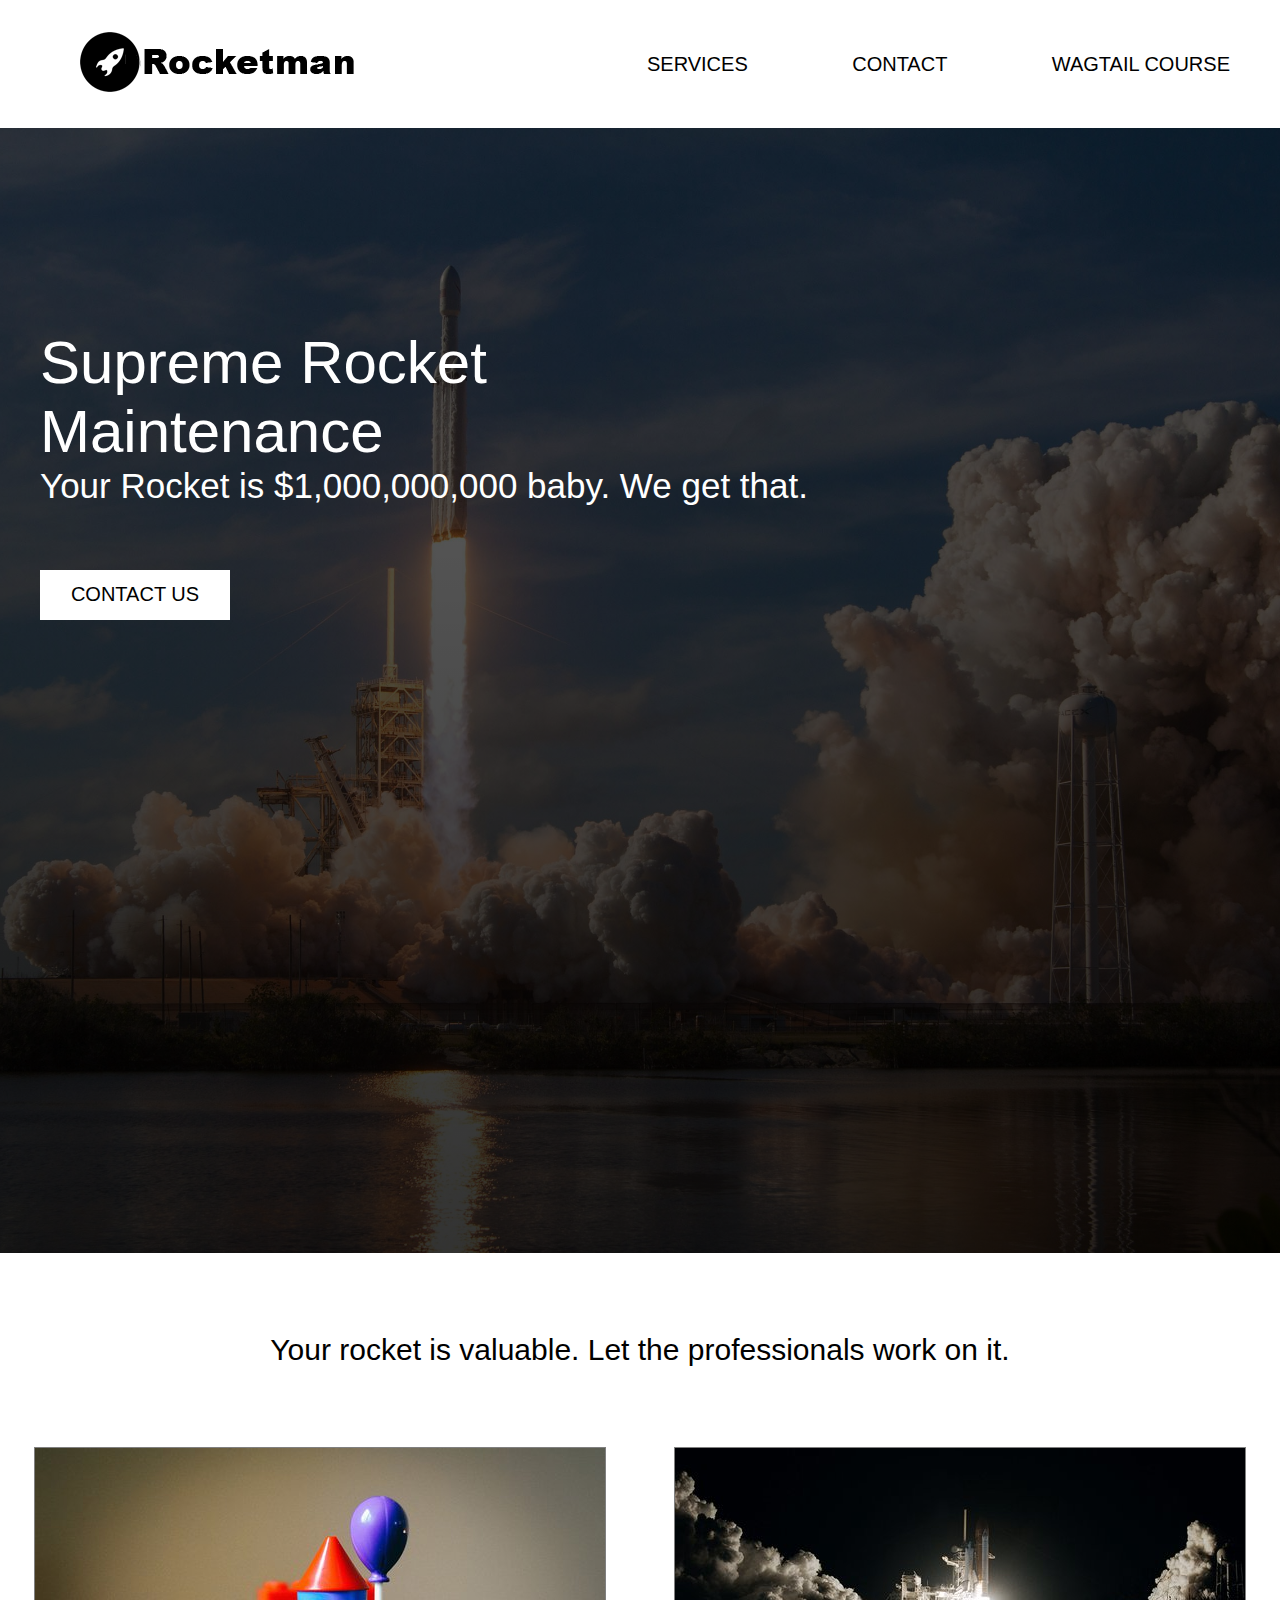
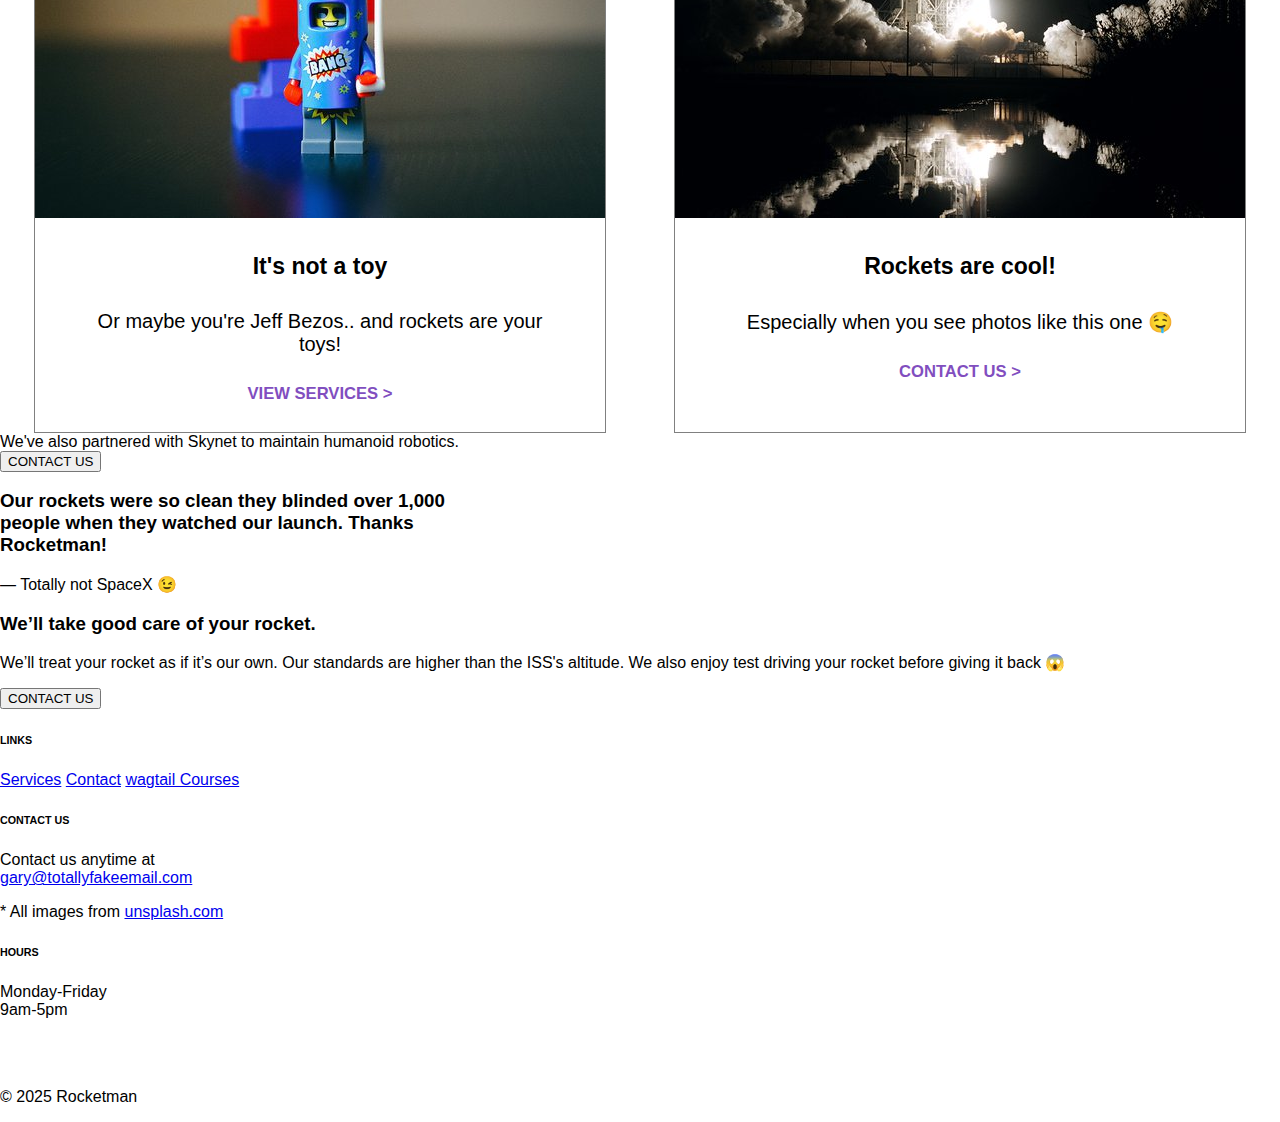
<file: index.html>
<!DOCTYPE html>
<html lang="en">

<head>
  <meta charset="UTF-8" />
  <meta name="viewport" content="width=device-width, initial-scale=1.0" />
  <title>Supreme Rocket Maintenance</title>
  <link rel="stylesheet" href="style.css" />
</head>

<body>
  <div>
    <nav>
      <div><a href="index.html">
          <img src="images/rocket.png" alt="" /></a>
      </div>
      <div>
        <ul id="nav-ul">
          <a href="services.html">SERVICES</a>
          <a href="contact.html">CONTACT</a>
          <a target="_blank" href="wagtail.html">WAGTAIL COURSE</a>
        </ul>
      </div>
    </nav>
  </div>
  <div id="please">
    <ul id="nobullet">
      <li>Supreme Rocket</li>
      <li>Maintenance</li>
      <li id="small">Your Rocket is $1,000,000,000 baby. We get that.</li>
    </ul>
    <div id="rbtn">
      <a href="contact.html">
        <button id="rocketbtn">CONTACT US</button>
      </a>
    </div>
  </div>

  <div id="rocketvalue">
    Your rocket is valuable. Let the professionals work on it.
  </div>

  <div id="services1_2">
    <div id="serviceborder">
      <div id="service1style">
        <a href="services.html">
          <img src="images/service img 1.jpg" alt="" />
        </a>
      </div>
      <div class="serviceText">
        <a href="services.html">
          <h4>It's not a toy</h4>
        </a>
        <a href="services.html">
          <p>Or maybe you're Jeff Bezos.. and rockets are your <br>toys!</p>
        </a>
        <a href="services.html">
          <h5>VIEW SERVICES ></h5>
        </a>
        </a>
      </div>
    </div>

    <div id="serviceborder">
      <div id="">
        <a href="services.html">
          <img src="images/service img 2.jpg" alt="" />
        </a>
      </div>
      <div class="serviceText">
        <a href="services.html">
          <h4>Rockets are cool!</h4>
        </a>
        <a href="services.html">
          <p>Especially when you see photos like this one 🤤</p>
        </a>
        <a href="services.html">
          <h5>CONTACT US ></h5>
        </a>
        </a>
      </div>
    </div>
  </div>
  <div id="wapws">
    We've also partnered with Skynet to maintain humanoid robotics.
  </div>
  <div id="rbtn2">
    <a href="contact.html">
      <button id="rocketbtn2">
        CONTACT US
      </button>
    </a>
  </div>
  <div>
    <h3 id="orwsc">
      Our rockets were so clean they blinded over 1,000 <br> people when they watched our launch. Thanks <br> Rocketman!
    </h3>
    <p id="TNS">
      — Totally not SpaceX 😉
    </p>
  </div>
  <div id="lastpart">
    <div id="bottomContainer">
      <div>
        <h3>We’ll take good care of your rocket.</h3>
        <p>We’ll treat your rocket as if it’s our own. Our standards are higher than the ISS's altitude. We also enjoy
          test driving your rocket before giving it back 😱</p>

      </div>
      <div>
        <a href="contact.html">
          <button id="rocketbtn3">
            CONTACT US
          </button>
        </a>
      </div>
    </div>
  </div>
  <footer>
    <div id="footerdiv">
      <div id="linkdiv">
        <h6>LINKS</h6>
        <a href="services.html">Services</a>
        <a href="contact.html">Contact</a>
        <a href="wagtail.html">wagtail Courses</a>
      </div>
      <div id="footercontact">
        <h6>CONTACT US</h6>
        <p>Contact us anytime at <br> <a href="mailto:gary@totallyfakeemail.com">gary@totallyfakeemail.com</a></p>
        <p>* All images from <a href="https://unsplash.com/">unsplash.com</a></p>
      </div>
      <div id="footerhours">
        <h6>HOURS</h6>
        <p>Monday-Friday <br>9am-5pm</p>
      </div>

      <div id="footerrocketman">
        <div id="fri">
          <div id="fri1">
            <a href=""><img src="images/twitter.svg" alt=""></a>
          </div>
          <div>
            <a href=""><img src="images/youtube.svg" alt=""></a>
          </div>
        </div>
        <p>© 2025 Rocketman</p>
      </div>

    </div>
  </footer>
</body>

</html>
</file>
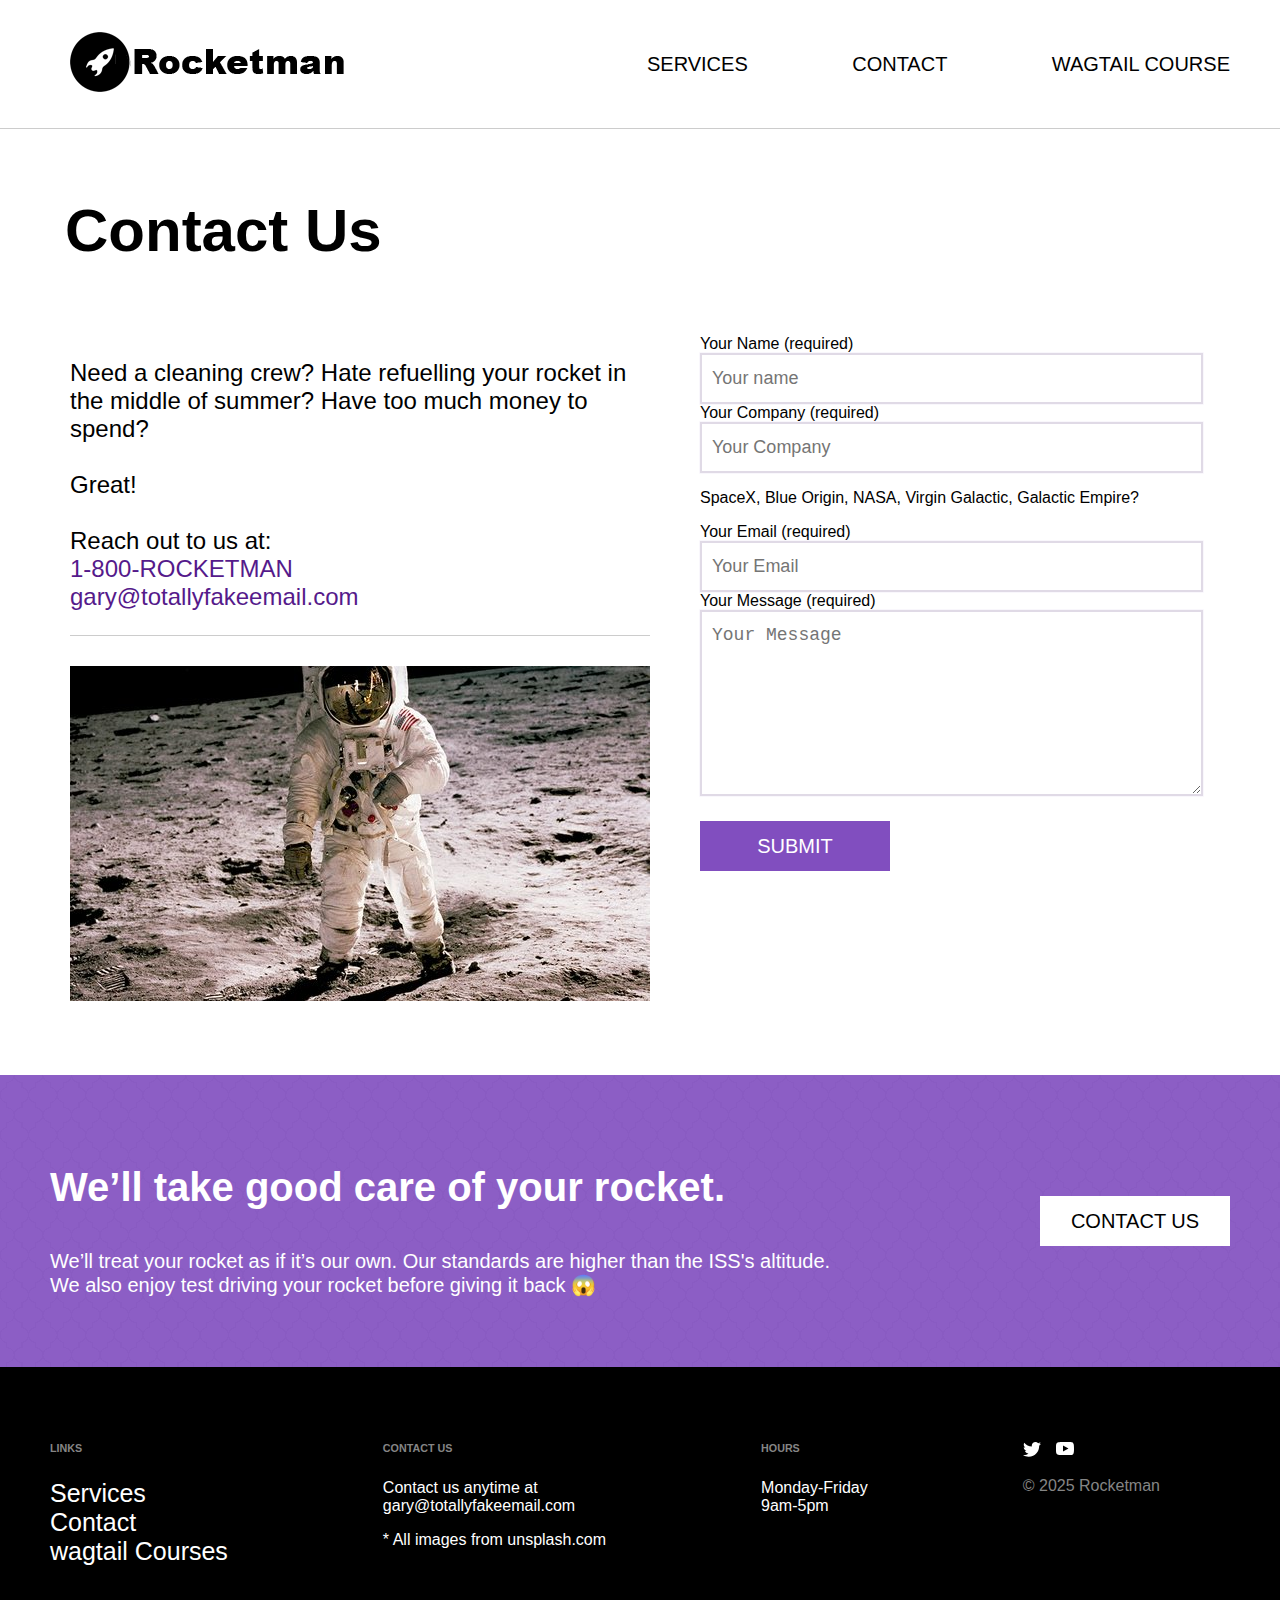
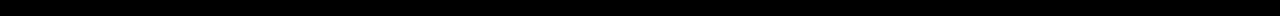
<file: contact.html>
<!DOCTYPE html>
<html lang="en">

<head>
  <meta charset="UTF-8" />
  <meta name="viewport" content="width=device-width, initial-scale=1.0" />
  <title>Contact</title>
  <link rel="stylesheet" href="contact.css" />
</head>

<body>
  <div>
    <nav id="navborder">
      <div>
        <a href="index.html"><img src="images/rocket.png" alt="" /></a>
      </div>
      <div>
        <ul id="nav-ul">
          <a href="services.html">SERVICES</a>
          <a href="contact.html">CONTACT</a>
          <a target="_blank" href="wagtail.html">WAGTAIL COURSE</a>
        </ul>
      </div>
    </nav>
  </div>
  <div id="contact">
    <h1>Contact Us</h1>
  </div>
  <div id="body">
    <div>
      <div id="nacc">
        <p>
          Need a cleaning crew? Hate refuelling your rocket in <br />the
          middle of summer? Have too much money to
          <br />spend?<br /><br />Great! <br /><br />Reach out to us at:
          <br /><a href="">1-800-ROCKETMAN</a> <br /><a href="">gary@totallyfakeemail.com</a>
        </p>
      </div>
      <div id="spacedude">
        <img src="images/spacedude.jpg" alt="" />
      </div>
    </div>

    <div id="fillin">
      <div id="name">
        <label>Your Name (required)</label>
        <div>
          <input id="formControl" type="text" placeholder="Your name" />
        </div>
      </div>
      <div id="company">
        <label>Your Company (required)</label>
        <div>
          <input id="formControl" type="text" placeholder="Your Company" />
        </div>
        <p>SpaceX, Blue Origin, NASA, Virgin Galactic, Galactic Empire?</p>
      </div>
      <div id="email">
        <label>Your Email (required)</label>
        <div>
          <input id="formControl" type="email" placeholder="Your Email" />
        </div>
      </div>
      <div id="message">
        <label>Your Message (required)</label>
        <textarea cols="40" rows="6" name="" id="formControl" placeholder="Your Message"></textarea>
      </div>
      <div id="rbtn2">
        <a href="contact.html">
          <button id="rocketbtn2">SUBMIT</button>
        </a>
      </div>
    </div>
  </div>
  <div id="lastpart">
    <div id="bottomContainer">
      <div>
        <h3>We’ll take good care of your rocket.</h3>
        <p>
          We’ll treat your rocket as if it’s our own. Our standards are higher
          than the ISS's altitude. We also enjoy test driving your rocket
          before giving it back 😱
        </p>
      </div>
      <div>
        <a href="contact.html">
          <button id="rocketbtn3">CONTACT US</button>
        </a>
      </div>
    </div>
  </div>
  <footer>
    <div id="footerdiv">
      <div id="linkdiv">
        <h6>LINKS</h6>
        <a href="services.html">Services</a>
        <a href="contact.html">Contact</a>
        <a href="wagtail.html">wagtail Courses</a>
      </div>
      <div id="footercontact">
        <h6>CONTACT US</h6>
        <p>
          Contact us anytime at <br />
          <a href="mailto:gary@totallyfakeemail.com">gary@totallyfakeemail.com</a>
        </p>
        <p>
          * All images from <a href="https://unsplash.com/">unsplash.com</a>
        </p>
      </div>
      <div id="footerhours">
        <h6>HOURS</h6>
        <p>Monday-Friday <br />9am-5pm</p>
      </div>

      <div id="footerrocketman">
        <div id="fri">
          <div id="fri1">
            <a href=""><img src="images/twitter.svg" alt="" /></a>
          </div>
          <div>
            <a href=""><img src="images/youtube.svg" alt="" /></a>
          </div>
        </div>
        <p>© 2025 Rocketman</p>
      </div>
    </div>
  </footer>
</body>

</html>
</file>
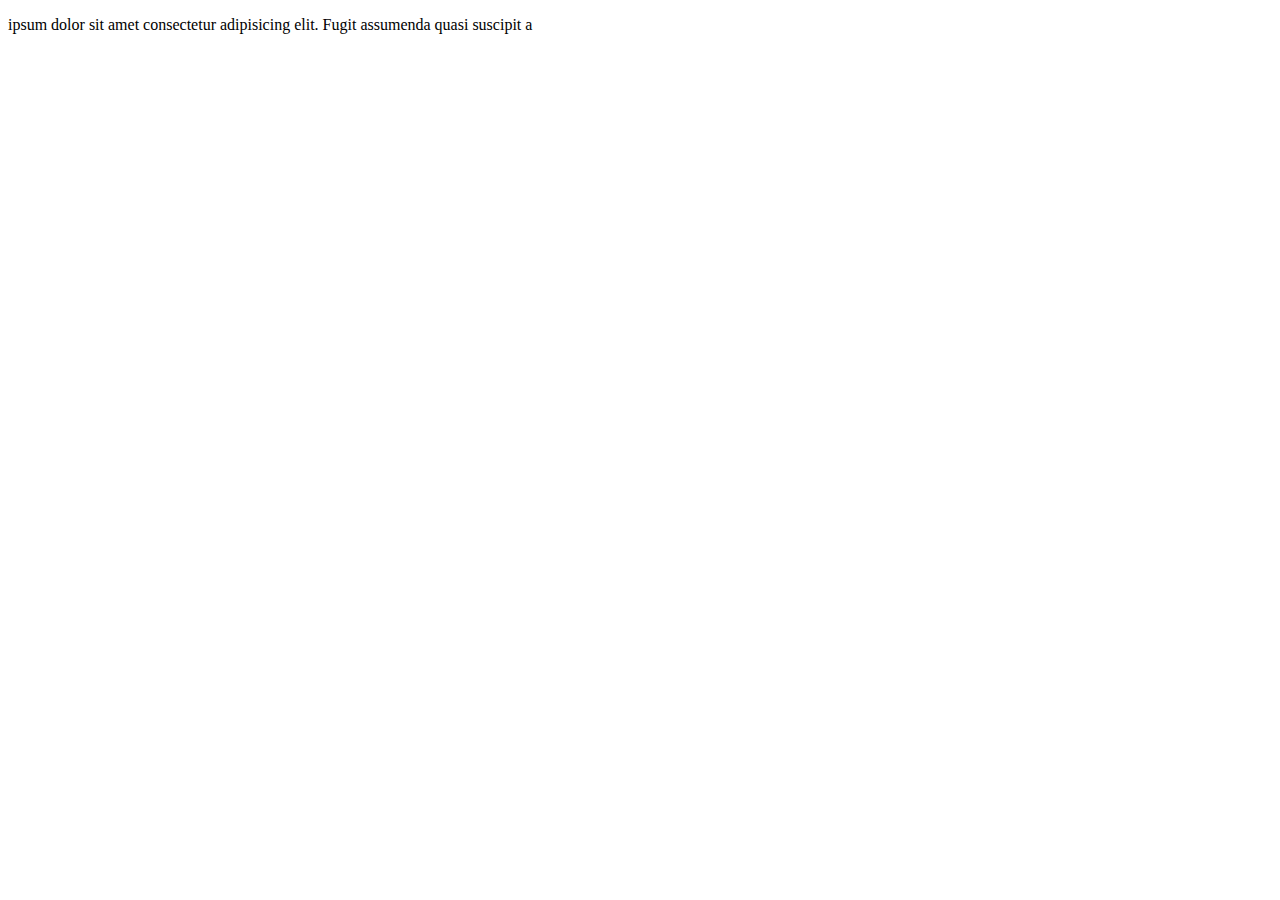
<file: new.html>
<!DOCTYPE html>
<html lang="en">
<head>
    <title>html 201</title>
</head>
<body>
    <p><span> ipsum dolor sit amet consectetur adipisicing elit</span>. Fugit assumenda quasi suscipit a </p>
</body>
</html>
</file>
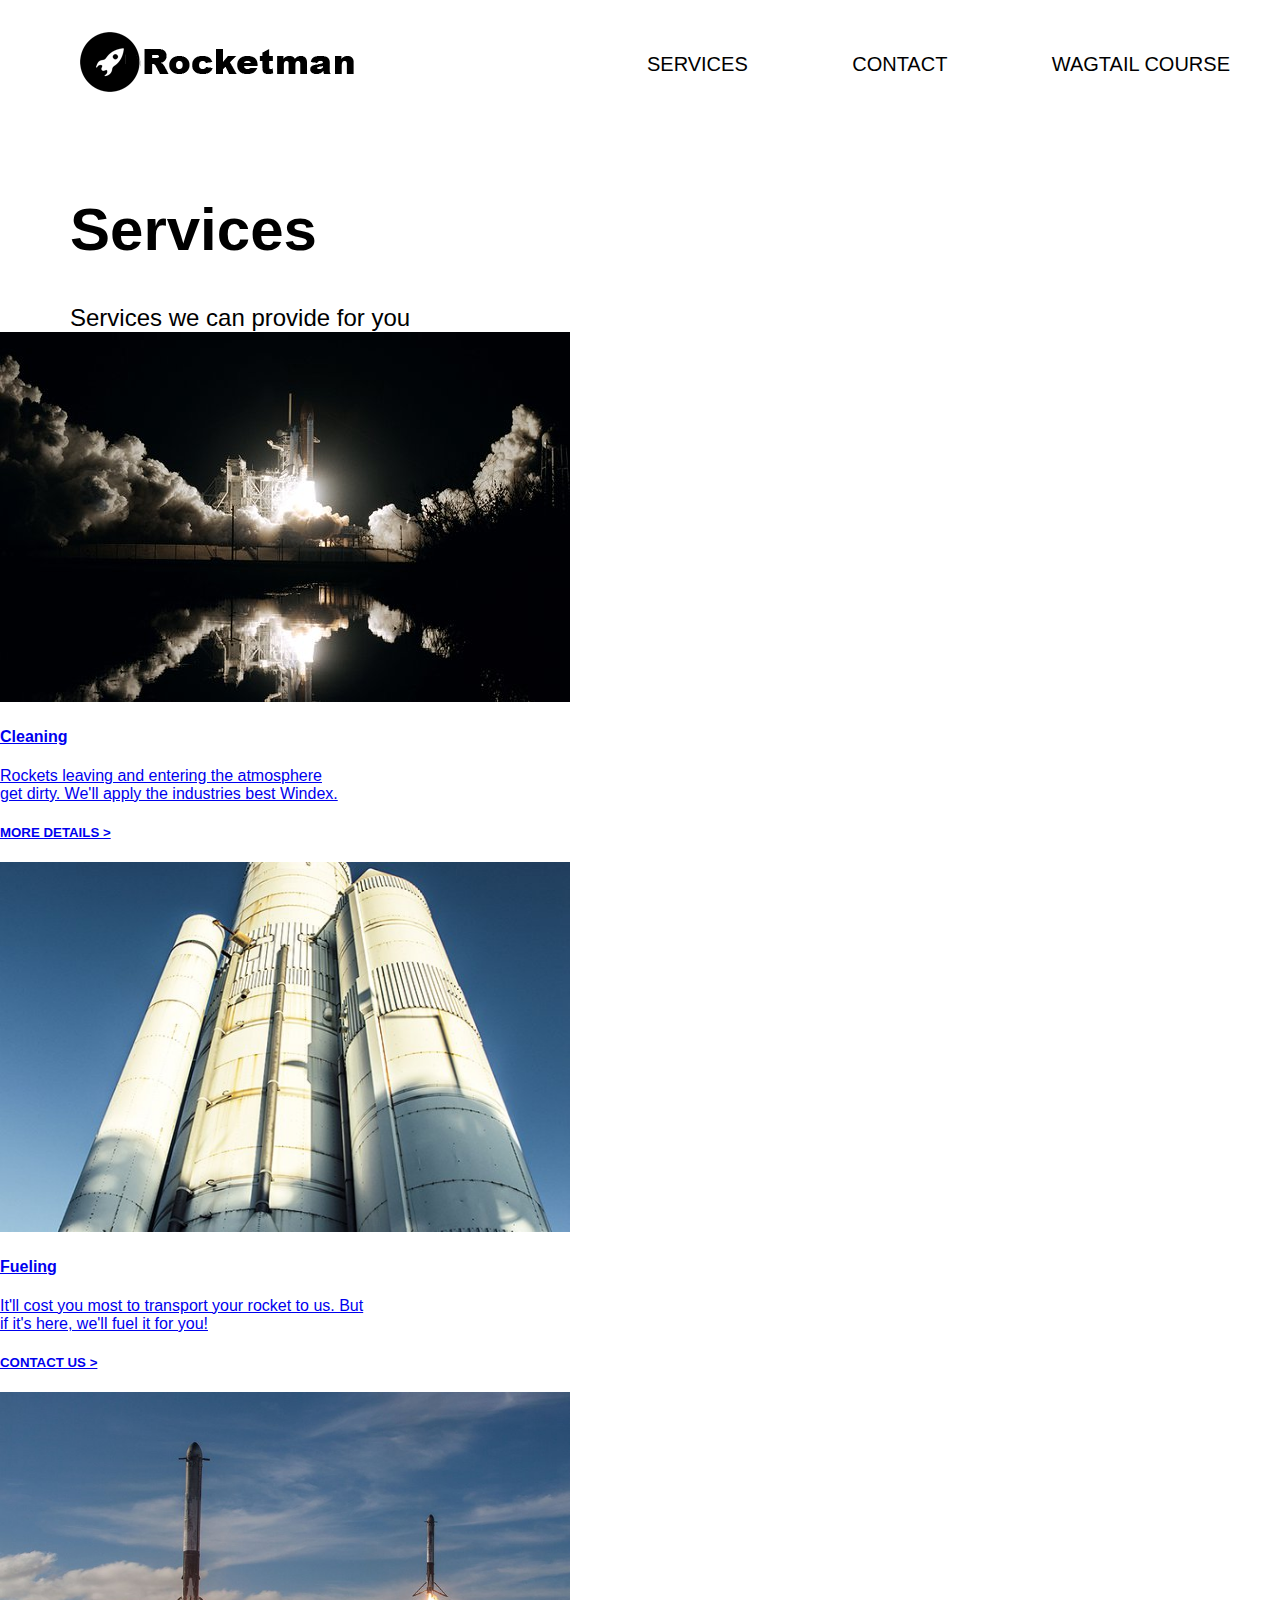
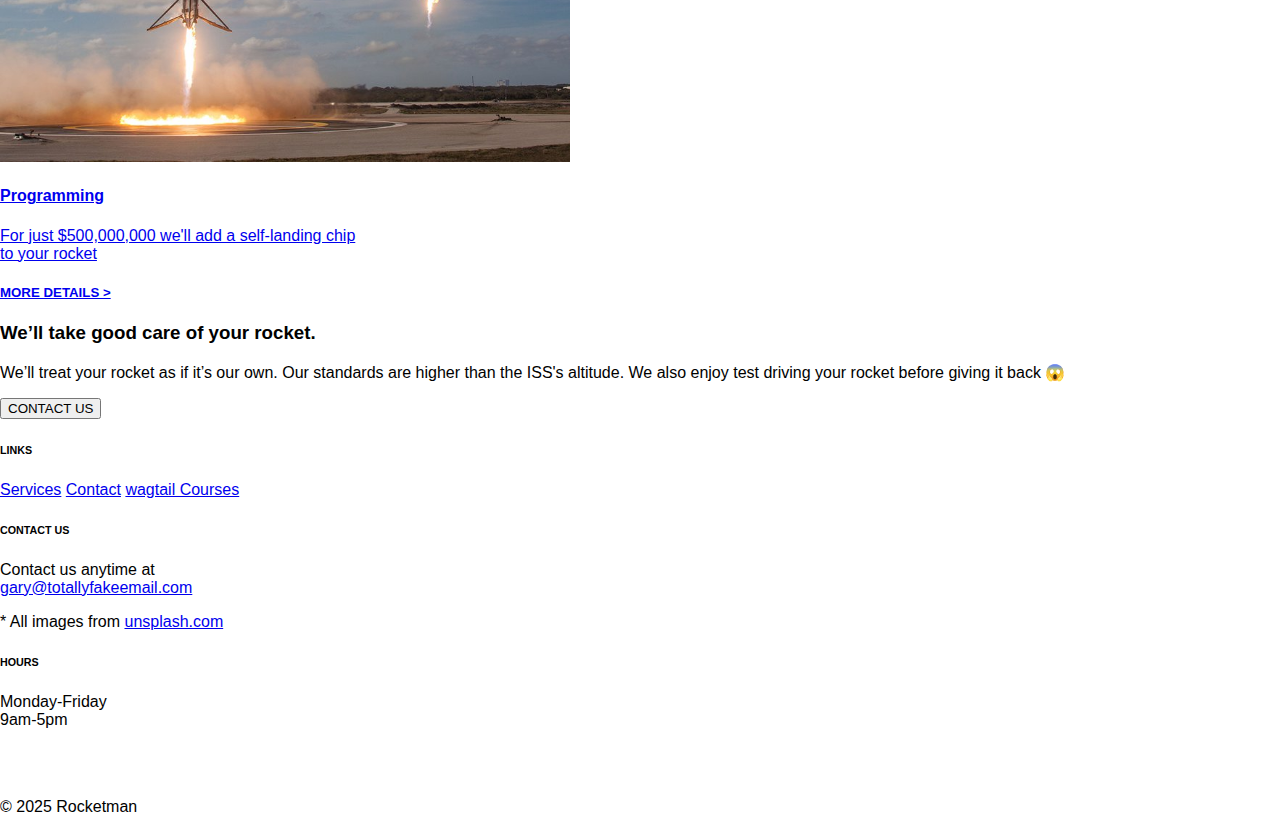
<file: services.html>
<!DOCTYPE html>
<html lang="en">

<head>
  <meta charset="UTF-8">
  <meta name="viewport" content="width=device-width, initial-scale=1.0">
  <title>Services</title>
  <link rel="stylesheet" href="services.css">
</head>

<body>
  <div>
    <nav id="navborder">
      <div><a href="index.html">
          <img src="images/rocket.png" alt="" /></a>
      </div>
      <div>
        <ul id="nav-ul">
          <a href="services.html">SERVICES</a>
          <a href="contact.html">CONTACT</a>
          <a target="_blank" href="wagtail.html">WAGTAIL COURSE</a>
        </ul>
      </div>
    </nav>
  </div>
  <div id="services">
    <h1>
      Services
    </h1>
  </div>
  <div id="swcpfy">
    Services we can provide for you
  </div>
  <!-- <div>
    <div id="images1">
        <div>
            <a href="cleaning.html"><img src="images/service img 2.jpg" alt=""></a>
            <h4>Cleaning</h4>
            <p>Rockets leaving and entering the atmosphere get dirty. We'll apply the industries best Windex.</p>

        </div>
        <div>
            <img src="images/service img 4.jpg" alt="">
        </div>
    </div>
</div> -->
  <div id="services1_2">
    <div id="serviceborder">
      <div id="service1style">
        <a href="cleaning.html">
          <img src="images/service img 2.jpg" alt="" />
        </a>
      </div>
      <div class="serviceText">
        <a href="cleaning.html">
          <h4>Cleaning</h4>
        </a>
        <a href="cleaning.html">
          <p>Rockets leaving and entering the atmosphere <br>get dirty. We'll apply the industries best Windex.</p>
        </a>
        <a href="cleaning.html">
          <h5>MORE DETAILS ></h5>
        </a>
        </a>
      </div>
    </div>

    <div id="serviceborder">
      <div id="scndimage">
        <a href="fueling.html">
          <img src="images/service img 4.jpg" alt="" width="570px" height="370px" />
        </a>
      </div>
      <div class="serviceText">
        <a href="fueling.html">
          <h4>Fueling</h4>
        </a>
        <a href="fueling.html">
          <p>It'll cost you most to transport your rocket to us. But <br>if it's here, we'll fuel it for you!


          </p>
        </a>
        <a href="fueling.html">
          <h5>CONTACT US ></h5>
        </a>
        </a>
      </div>
    </div>
  </div>
  <div id="services3">
    <div id="serviceborder">
      <div id="service1style">
        <a href="programming.html">
          <img src="images/service img 3.jpg" alt="" width="570px" height="370px" />
        </a>
      </div>
      <div class="serviceText">
        <a href="programming.html">
          <h4>Programming</h4>
        </a>
        <a href="programming.html">
          <p>For just $500,000,000 we'll add a self-landing chip <br>to your rocket</p>
        </a>
        <a href="programming.html">
          <h5>MORE DETAILS ></h5>
        </a>
        </a>
      </div>
    </div>

  </div>
  <div id="lastpart">
    <div id="bottomContainer">
      <div>
        <h3>We’ll take good care of your rocket.</h3>
        <p>We’ll treat your rocket as if it’s our own. Our standards are higher than the ISS's altitude. We also enjoy
          test driving your rocket before giving it back 😱</p>

      </div>
      <div>
        <a href="contact.html">
          <button id="rocketbtn3">
            CONTACT US
          </button>
        </a>
      </div>
    </div>
  </div>
  <footer>
    <div id="footerdiv">
      <div id="linkdiv">
        <h6>LINKS</h6>
        <a href="services.html">Services</a>
        <a href="contact.html">Contact</a>
        <a href="wagtail.html">wagtail Courses</a>
      </div>
      <div id="footercontact">
        <h6>CONTACT US</h6>
        <p>Contact us anytime at <br> <a href="mailto:gary@totallyfakeemail.com">gary@totallyfakeemail.com</a></p>
        <p>* All images from <a href="https://unsplash.com/">unsplash.com</a></p>
      </div>
      <div id="footerhours">
        <h6>HOURS</h6>
        <p>Monday-Friday <br>9am-5pm</p>
      </div>

      <div id="footerrocketman">
        <div id="fri">
          <div id="fri1">
            <a href=""><img src="images/twitter.svg" alt=""></a>
          </div>
          <div>
            <a href=""><img src="images/youtube.svg" alt=""></a>
          </div>
        </div>
        <p>© 2025 Rocketman</p>
      </div>

    </div>
  </footer>
</body>

</html>
</file>
<file: style.css>
li {
    text-decoration: none;
}
body {
    margin: 0;
    font-family: proxima-nova, -apple-system, BlinkMacSystemFont, Segoe UI, Roboto, Helvetica Neue, Arial, Noto Sans, sans-serif, Apple Color Emoji, Segoe UI Emoji, Segoe UI Symbol, Noto Color Emoji;
    font-weight: lighter;
}
#nav-ul a {
    color: black;
    text-decoration: none;
    padding: 50px;
    font-size: 20px;
    font-weight: lighter;
}
#nav-ul a:hover {
    background-color: #2c3e50;
    color: #fff;
    transform: translateY(-3px);
    transition: all 1s ease;
    box-shadow: 0 4px 12px rgba(0,0,0,0.2);
}
nav {
    display: flex;
    padding-top: 30px;
    padding-bottom: 30px;
    padding-left: 80px;
    padding-right: 0px;
    align-items: center;
    justify-content: space-between;
}
#please {
    background: 
        linear-gradient(rgba(0,0,0,0.6), rgba(0,0,0,0.8)),
        url(images/rocket\ launch.jpg);
    background-size: cover;
    background-position: center;
    background-repeat: no-repeat;
    width: auto;
    height: 125vh;
    list-style-type: none;
    color: white;
    font-size: 60px;
    text-align: left;
}

#please ul {
    padding-top: 200px;
}
#nobullet {
    list-style-type: none;
    margin: 0;  
}
#rocketbtn{
    border: none;
    /* padding: 20px; */
    width: 190px;
    height: 50px;
    font-size: 20px;
    color: black;
    background-color: white;
}
#rocketbtn:hover{
    background-color: grey;
    color: white;
    transform: translateY(-3px);
    transition: all 0.3s ease;
}
#rbtn {
    padding-left: 40px;
    padding-top: 40px;
}
#small {
    font-size: 35px;
}
#rocketvalue {
    padding: 80px;
    text-align: center;
    color: black;
    font-size: 30px;
}
#swcpfy {
    padding-left: 70px;
    font-weight: lighter;
    font-size: 24px;
}
#contact {
    padding-top: 27px;
    padding-left: 70px;
    font-size: 30px;
}
#services1_2 {
    display: flex;
    justify-content: space-around;
}
#service1style a {
    
}
.serviceText a{
    color: black;
    text-align: center;
    text-decoration: none;
    font-size: 20px;
}
.serviceText a h4{
    color: black;
    text-align: center;
    text-decoration: none;
    font-size: 23px;
} 
#serviceborder {
    border: 0.5px solid gray;
    /* border-color: grey; */
}
.serviceText h5{
    color: #814ebf;}
</file>
<file: contact.css>
li {
  text-decoration: none;
}
body {
  margin: 0;
  font-family: proxima-nova, -apple-system, BlinkMacSystemFont, Segoe UI, Roboto,
    Helvetica Neue, Arial, Noto Sans, sans-serif, Apple Color Emoji,
    Segoe UI Emoji, Segoe UI Symbol, Noto Color Emoji;
  font-weight: lighter;
}
#navborder {
  border-bottom: 0.3px solid #cccccc;
}
#nav-ul a {
  color: black;
  text-decoration: none;
  padding: 50px;
  font-size: 20px;
  font-weight: lighter;
}
#nav-ul a:hover {
  background-color: #2c3e50;
  color: #fff;
  transform: translateY(-3px);
  transition: all 1s ease;
  box-shadow: 0 4px 12px rgba(0, 0, 0, 0.2);
}
nav {
  display: flex;
  padding-top: 30px;
  padding-bottom: 30px;
  padding-left: 70px;
  padding-right: 0px;
  align-items: center;
  justify-content: space-between;
}
#small {
  font-size: 35px;
}
#rocketvalue {
  padding-top: 310px;
  text-align: center;
  color: black;
  font-size: 30px;
}
#swcpfy {
  padding-left: 70px;
  font-weight: lighter;
  font-size: 24px;
}
#contact {
  padding-top: 27px;
  padding-left: 65px;
  font-size: 30px;
}
#body {
  margin: 70px;
  display: flex;
  align-items: flex-start;
}
#nacc {
  font-size: 24px;
  border-bottom: 0.3px solid #cccccc;
}
#nacc a {
  text-decoration: none;
}
#fillin {
  padding-left: 50px;
}
#spacedude {
  padding-top: 30px;
}
textarea {
  overflow: auto;
  resize: vertical;
}
#formControl {
  display: block;
  padding: 10px;
  width: 100%;
  font-size: 1.125rem;
  font-weight: 200;
  line-height: 1.5;
  color: #495057;
  background-color: #fff;
  background-clip: padding-box;
  border: 2px solid #5d4e4e;
  border-radius: 0;
  transition: border-color 0.15s ease-in-out, box-shadow 0.15s ease-in-out;
  border-left-color: rgb(224, 218, 230);
  box-shadow: rgba(129, 78, 191, 0.06) 0px 0px 0px 0.739718px;
  border-right-color: rgb(224, 218, 230);
  border-top-color: rgb(224, 218, 230);
  border-bottom-color: rgb(224, 218, 230);
}
#rocketbtn2 {
  border: none;
  /* padding: 20px; */
  width: 190px;
  height: 50px;
  font-size: 20px;
  color: white;
  background-color: #814ebf;
}
#rbtn2 {
  text-align: left;
  padding-top: 25px;
}
#lastpart {
  background-color: #814ebf;
  background-image: url(images/contact-overlay.png);
  color: white;
  /* display: flex; */
}
#bottomContainer {
  padding: 50px;
  display: flex;
  align-items: center;
}
#bottomContainer h3 {
  /* color: white; */
  font-size: 40px;
}
#bottomContainer p {
  /* color: white; */
  font-size: 20px;
  padding-right: 200px;
}
#rocketbtn3 {
  border: none;
  /* padding: 20px; */
  width: 190px;
  height: 50px;
  font-size: 20px;
  color: black;
  background-color: white;
}
#rbtn3 {
  text-align: center;
  padding-top: 25px;
}
footer {
  background-color: black;
}
#footerdiv {
  padding-top: 50px;
  padding-bottom: 50px;
  padding-left: 50px;
  padding-right: 120px;
  display: flex;
  align-items: center;
  color: #fff;
  justify-content: space-between;
  align-items: flex-start;
}
#footerdiv h6 {
  color: rgb(133, 133, 133);
}
#linkdiv {
  display: grid;
}
#linkdiv a {
  font-size: 25px;
  font-weight: 400;
}
#footerdiv a {
  text-decoration: none;
  color: white;
}
#footercontact {
  /* font-size: 25px; */
  font-weight: 400;
}
#footerhours {
  font-weight: 400;
}
#footerrocketman {
  color: rgb(133, 133, 133);
  padding-top: 25px;
}
#fri {
  display: flex;
}
#fri1 {
  padding-right: 15px;
}
</file>
<file: services.css>
li {
    text-decoration: none;
}
body {
    margin: 0;
    font-family: proxima-nova, -apple-system, BlinkMacSystemFont, Segoe UI, Roboto, Helvetica Neue, Arial, Noto Sans, sans-serif, Apple Color Emoji, Segoe UI Emoji, Segoe UI Symbol, Noto Color Emoji;
    font-weight: lighter;
}
#nav-ul a {
    color: black;
    text-decoration: none;
    padding: 50px;
    font-size: 20px;
    font-weight: lighter;
}
#nav-ul a:hover {
    background-color: #2c3e50;
    color: #fff;
    transform: translateY(-3px);
    transition: all 1s ease;
    box-shadow: 0 4px 12px rgba(0,0,0,0.2);
}
nav {
    display: flex;
    padding-top: 30px;
    padding-bottom: 30px;
    padding-left: 80px;
    padding-right: 0px;
    align-items: center;
    justify-content: space-between;
}
#services1 {
    padding-top: 150px;
}
#services {
    padding-top: 27px;
    padding-left: 70px;
    font-size: 30px;
}
#swcpfy {
    padding-left: 70px;
    font-weight: lighter;
    font-size: 24px;
}
</file>
